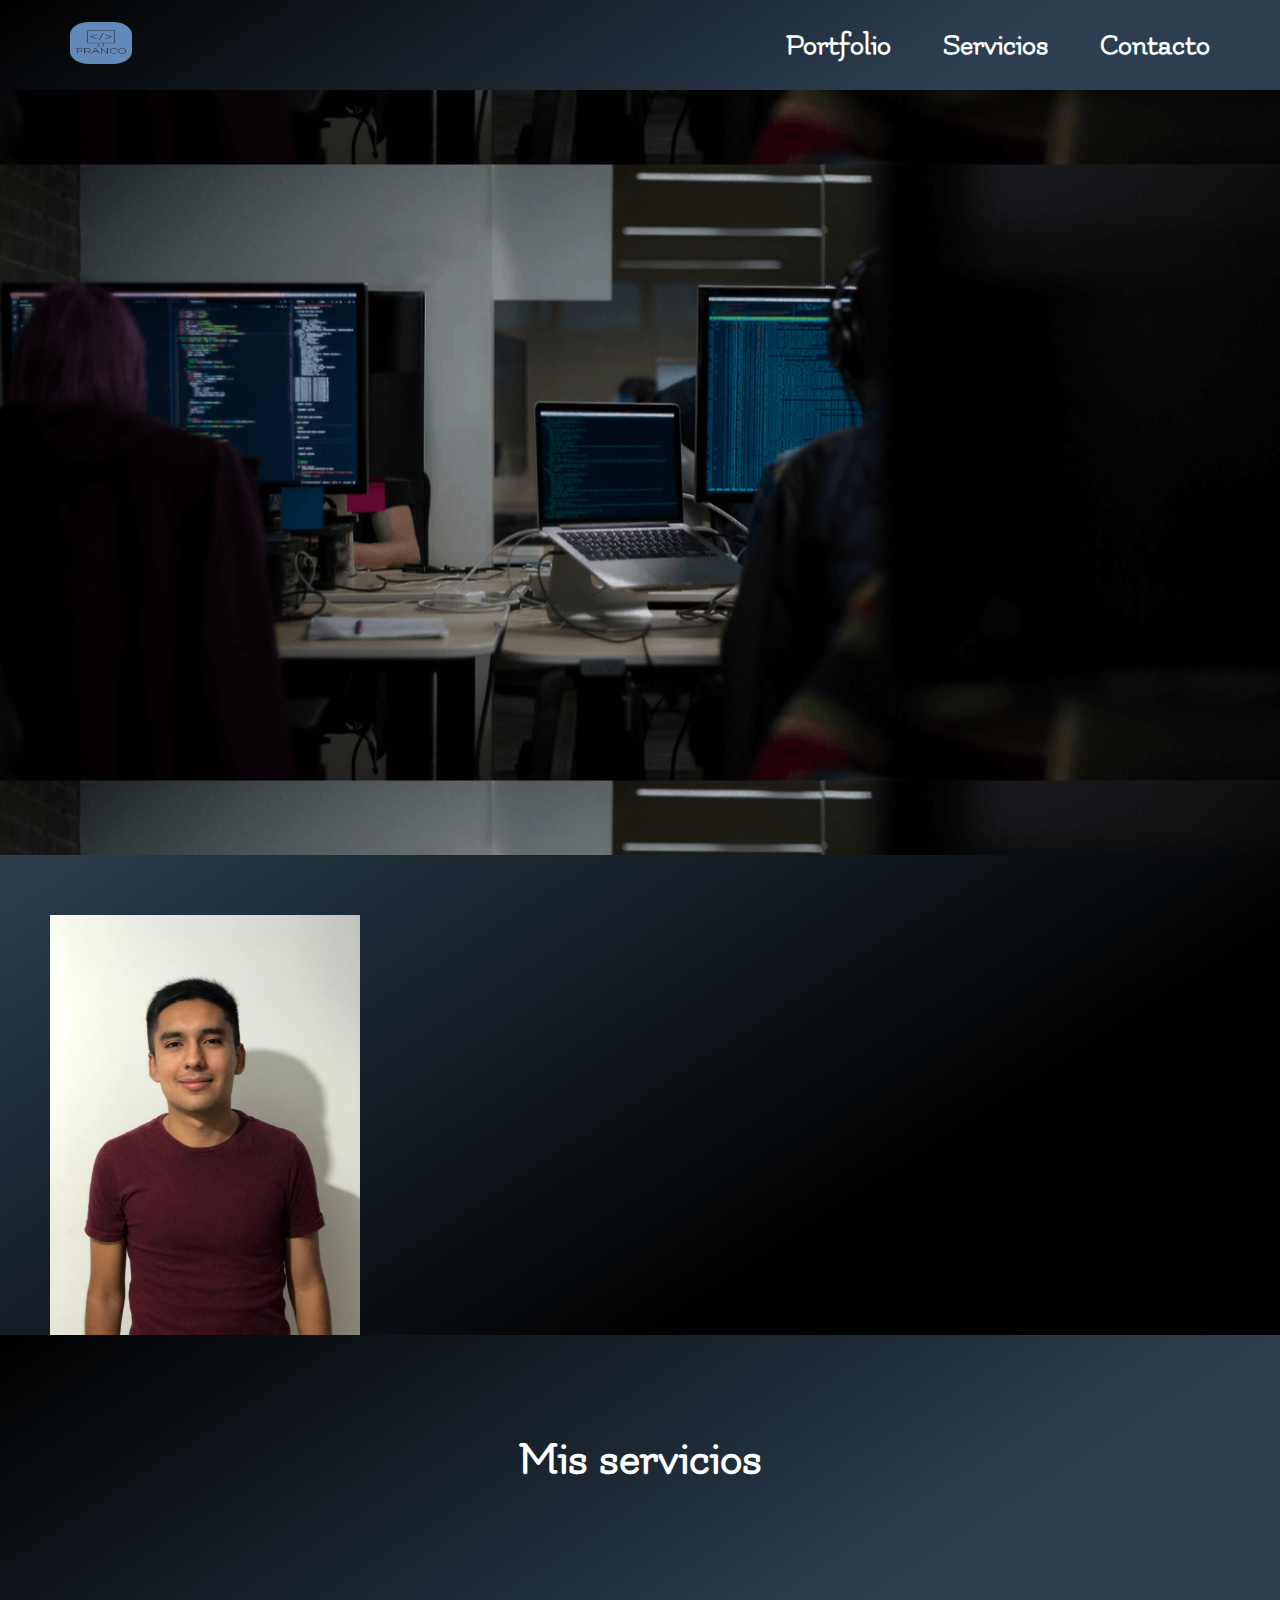
<file: index.html>
<!DOCTYPE html>
<html lang="en">
  <head>
    <meta charset="UTF-8" />
    <meta http-equiv="X-UA-Compatible" content="IE=edge" />
    <meta name="viewport" content="width=device-width, initial-scale=1.0" />
    <title>Franco</title>

    <!-- link header -->
    <script defer src="./scripts/cms.js"></script>

    <link rel="stylesheet" href="./componentes/header/header.css" />
    <script defer src="./componentes/header/header.js"></script>

    <link rel="stylesheet" href="./componentes/form/form.css" />
    <script defer src="./componentes/form/form.js"></script>

    <link rel="stylesheet" href="./componentes/footer/footer.css" />
    <script defer src="./componentes/footer/footer.js"></script>

    <link rel="stylesheet" href="./styles/index.css" />
    <script defer src="./scripts/index.js"></script>
  </head>

  <body>
    <header class="header"></header>

    <section class="welcome">
      <div class="welcome__content">
        <h1 class="welcome__title"></h1>
        <h2 class="welcome__subtitle"></h2>
      </div>
    </section>

    <section class="aboutme">
      <div class="aboutme__content">
        <div class="aboutme__content-img">
          <img src="./images/yoo.jpeg" alt="yo" class="aboutme__img" />
        </div>
        <div class="aboutme__content-text">
          <h2 class="aboutme__h2"></h2>
          <p class="aboutme__p"></p>
        </div>
      </div>
    </section>

    <section class="services">
      <div class="services__content">
        <h2 class="services__title">Mis servicios</h2>
        <div class="services__template-content">
          <!-- aca voy a poner el template cards, por eso no tiene nada -->
        </div>
        <template id="services__template">
          <div class="services__card">
            <img src="" alt="" class="services__img" />
            <div class="services__card-info">
              <h3 class="services__card-title"></h3>
              <p class="services__card-parrafo"></p>
            </div>
          </div>
        </template>
      </div>
    </section>

    <section class="form"></section>

    <section class="footer"></section>
  </body>
</html>
</file>
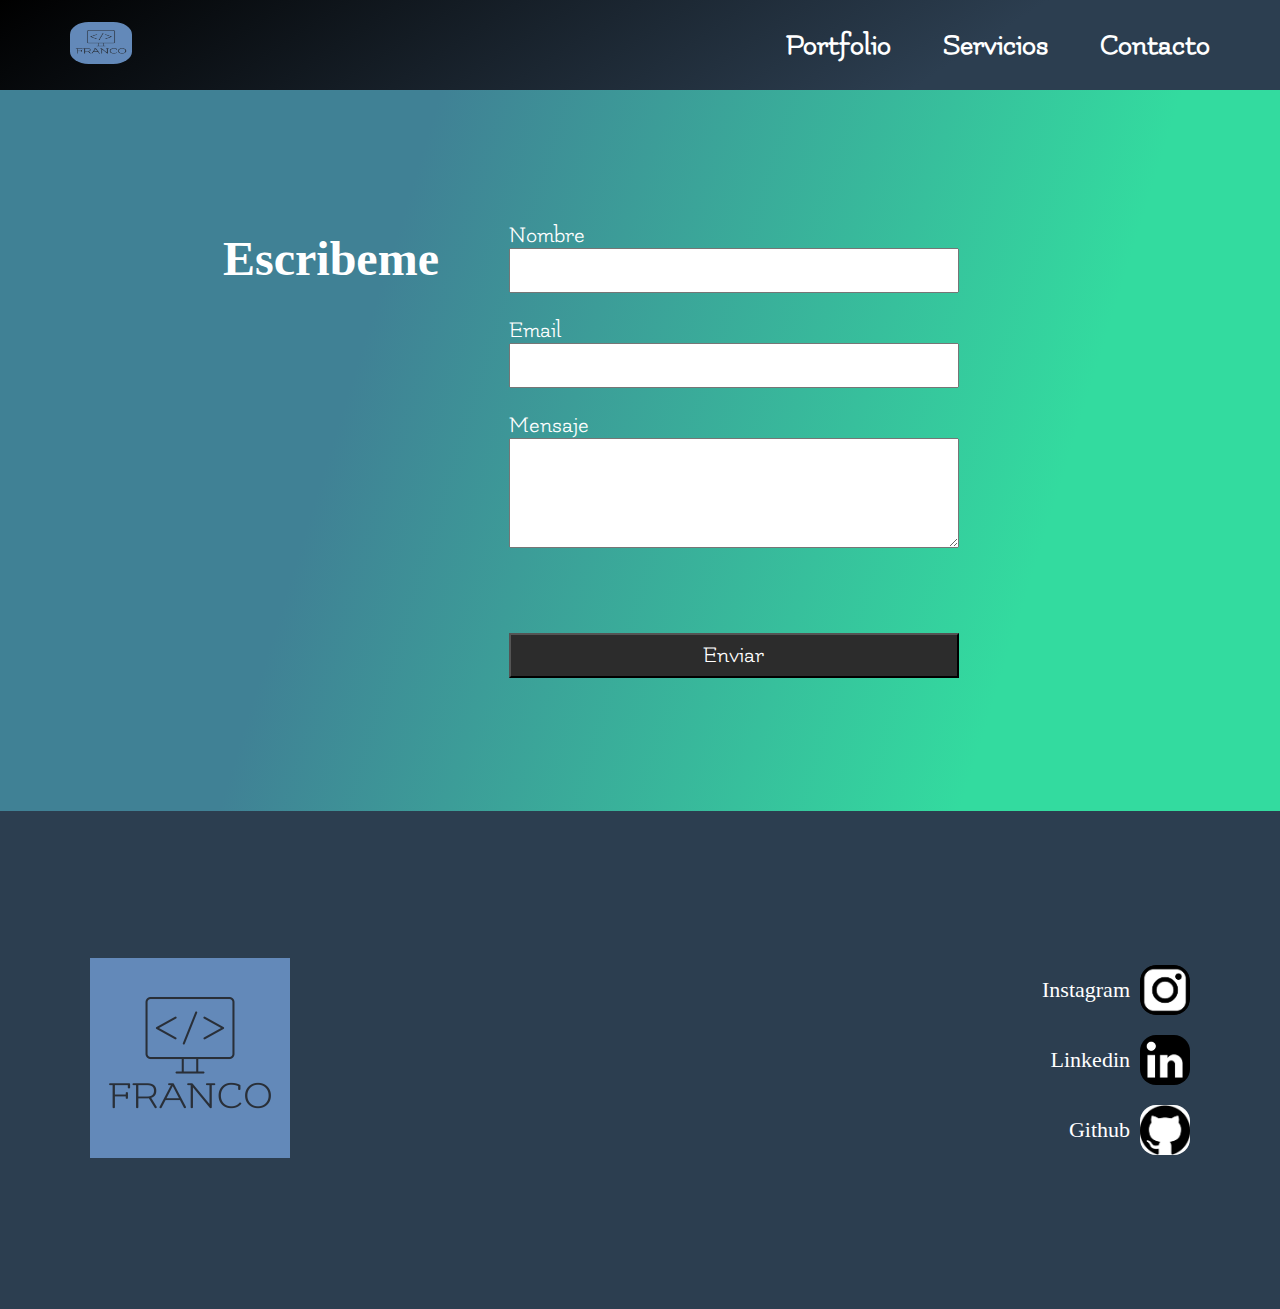
<file: contacto.html>
<!DOCTYPE html>
<html lang="en">
  <head>
    <meta charset="UTF-8" />
    <meta http-equiv="X-UA-Compatible" content="IE=edge" />
    <meta name="viewport" content="width=device-width, initial-scale=1.0" />
    <title>Contacto</title>

    <!-- link header -->

    <link rel="stylesheet" href="./componentes/header/header.css" />
    <script defer src="./componentes/header/header.js"></script>

    <link rel="stylesheet" href="./componentes/form/form.css" />
    <script defer src="./componentes/form/form.js"></script>

    <link rel="stylesheet" href="./componentes/footer/footer.css" />
    <script defer src="./componentes/footer/footer.js"></script>

    <link rel="stylesheet" href="./styles/contacto.css" />
    <script defer src="./scripts/contacto.js"></script>
  </head>

  <body>
    <header class="header"></header>

    <section class="form"></section>

    <section class="footer"></section>
  </body>
</html>
</file>
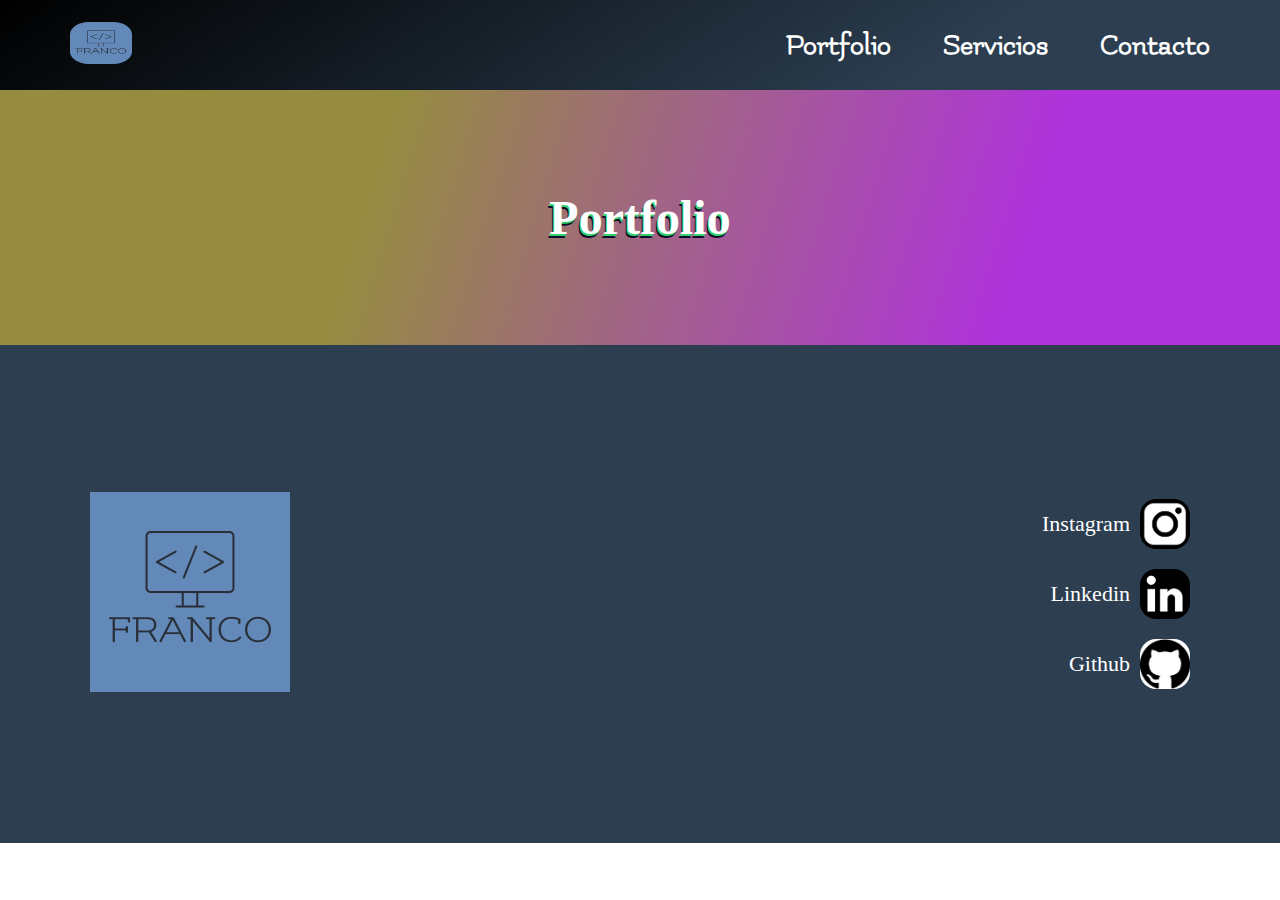
<file: portfolio.html>
<!DOCTYPE html>
<html lang="en">
  <head>
    <meta charset="UTF-8" />
    <meta http-equiv="X-UA-Compatible" content="IE=edge" />
    <meta name="viewport" content="width=device-width, initial-scale=1.0" />
    <title>Franco</title>

    <!-- link header -->
    <script defer src="./scripts/cms.js"></script>

    <link rel="stylesheet" href="./componentes/header/header.css" />
    <script defer src="./componentes/header/header.js"></script>

    <link rel="stylesheet" href="./componentes/footer/footer.css" />
    <script defer src="./componentes/footer/footer.js"></script>

    <link rel="stylesheet" href="./styles/portfolio.css" />
    <script defer src="./scripts/portfolio.js"></script>
  </head>

  <body>
    <header class="header"></header>

    <section class="portfolio">
      <div class="portfolio__content">
        <h2 class="portfolio__title">Portfolio</h2>
        <div class="portfolio__template-content">
          <!-- aca voy a poner el template cards, por eso no tiene nada -->
        </div>
        <template id="portfolio__template">
          <div class="portfolio__card">
            <img src="" alt="" class="portfolio__img" />
            <div class="portfolio__card-info">
              <h3 class="portfolio__card-title"></h3>
              <p class="portfolio__card-parrafo"></p>
              <div class="portfolio__card-content-link">
                <a target="_BLANK" href="" class="portfolio__card-url"
                  >Ver más...</a
                >
              </div>
            </div>
          </div>
        </template>
      </div>
    </section>

    <section class="footer"></section>
  </body>
</html>
</file>
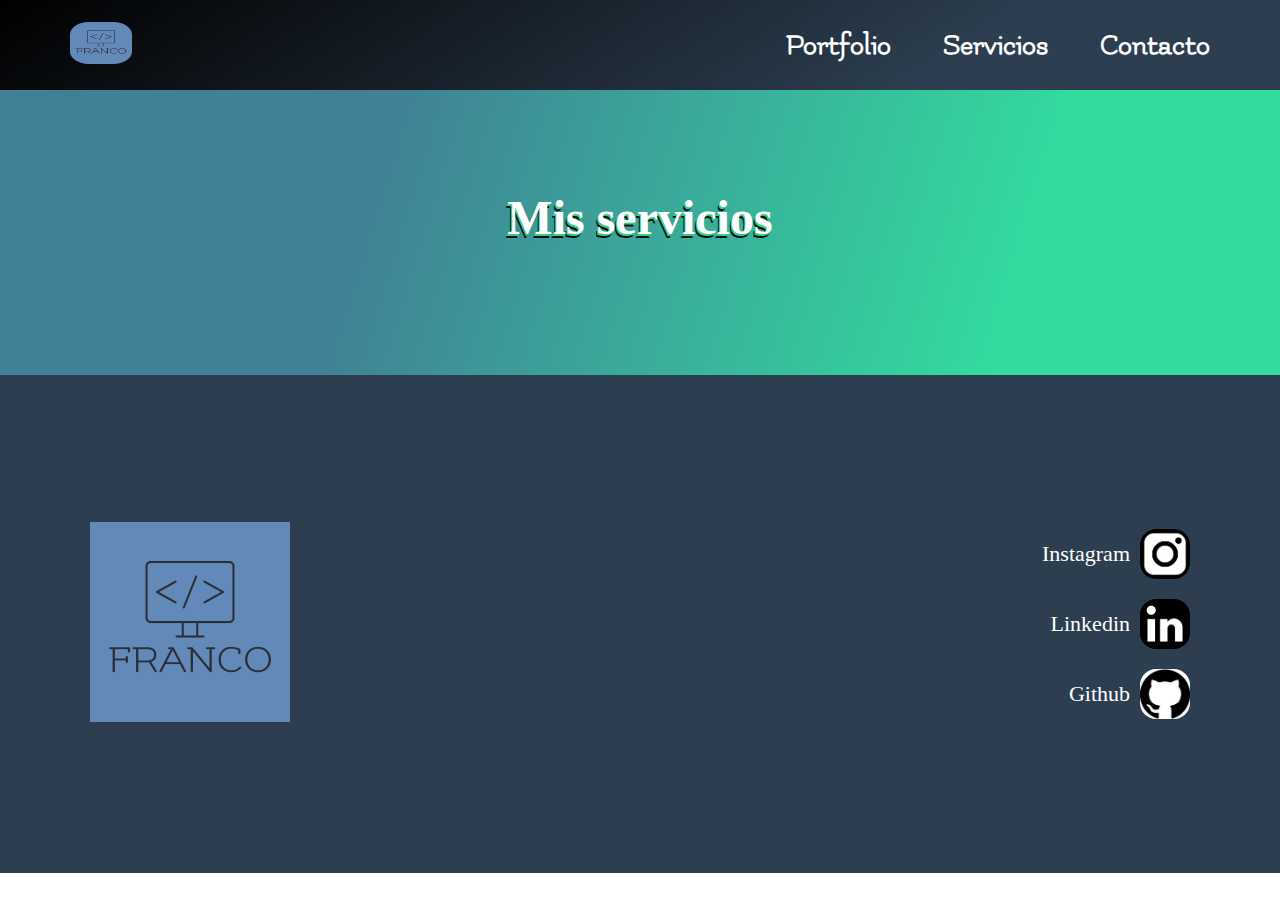
<file: servicios.html>
<!DOCTYPE html>
<html lang="en">
  <head>
    <meta charset="UTF-8" />
    <meta http-equiv="X-UA-Compatible" content="IE=edge" />
    <meta name="viewport" content="width=device-width, initial-scale=1.0" />
    <title>Franco</title>

    <!-- link header -->
    <script defer src="./scripts/cms.js"></script>

    <link rel="stylesheet" href="./componentes/header/header.css" />
    <script defer src="./componentes/header/header.js"></script>

    <link rel="stylesheet" href="./componentes/footer/footer.css" />
    <script defer src="./componentes/footer/footer.js"></script>

    <link rel="stylesheet" href="./styles/servicios.css" />
    <script defer src="./scripts/servicios.js"></script>
  </head>

  <body>
    <header class="header"></header>

    <section class="services">
      <div class="services__content">
        <h2 class="services__title">Mis servicios</h2>
        <div class="services__template-content">
          <!-- aca voy a poner el template cards, por eso no tiene nada -->
        </div>
        <template id="services__template">
          <div class="services__card">
            <img src="" alt="" class="services__img" />
            <div class="services__card-info">
              <h3 class="services__card-title"></h3>
              <p class="services__card-parrafo"></p>
            </div>
          </div>
        </template>
      </div>
    </section>

    <section class="footer"></section>
  </body>
</html>
</file>
<file: componentes/header/header.css>
@import url("https://fonts.googleapis.com/css2?family=Flamenco&display=swap");
.header__content {
  padding: 20px;
  background: linear-gradient(147deg, #000000 0%, rgb(44, 62, 80) 74%);
  height: 90px;
  width: 100%;
  display: flex;
  flex-direction: row;
  justify-content: space-between;
  align-items: center;
}
@media (min-width: 761px) {
}
.header__logo {
  width: 62px;
  height: 42px;
  border-radius: 30%;
}
@media (min-width: 761px) {
  .header__logo-content {
    margin-left: 50px;
  }
}

.header-comp__hamburger-logo {
  height: 40px;
  width: 40px;
  cursor: pointer;
}
@media (min-width: 761px) {
  .header-comp__hamburger-menu {
    display: none;
  }
}
.header-comp__window-menu {
  padding: 22px 20px 20px 20px;
  display: flex;
  flex-direction: column;
  position: absolute;
  top: 0;
  right: 0;
  left: 0;
  background: linear-gradient(147deg, #000000 0%, rgb(44, 62, 80) 70%);
  height: 100vh;
  display: none;
}
.header__logo--close {
  height: 40px;
  width: 40px;
  cursor: pointer;
}
.header-comp__window-close {
  text-align: end;
}
.header-comp__window-menu-link {
  margin-top: 100px;
  display: flex;

  align-items: center;
  gap: 80px;
  justify-content: center;
  justify-content: space-between;
  flex-direction: column;
}
.header__nav-link--window-open {
  font-weight: bolder;
  font-size: 40px;
  font-family: "Flamenco";
  color: white;
  cursor: pointer;
  text-decoration: none;
}
.header-comp__menu-desktop {
  display: flex;
  margin-right: 50px;
  display: none;
}
@media (min-width: 761px) {
  .header-comp__menu-desktop {
    display: inherit;
  }
}
.header-comp__links-container {
  display: flex;
  flex-direction: row;
  gap: 52px;
}
.header__nav-link {
  font-size: 30px;
  font-family: "Flamenco";
  font-weight: bolder;
  color: white;
  cursor: pointer;
  text-decoration: none;
}
</file>
<file: componentes/form/form.css>
.contact {
  padding: 33px;
  background: linear-gradient(147deg, rgb(44, 62, 80) 0%, #000000 70%);
  color: white;
  display: flex;
  flex-direction: column;
  align-items: center;
}
@media (min-width: 761px) {
  .contact {
    flex-direction: row;
    align-items: flex-start;
  }
}
.contact__form {
  width: 100%;
  max-width: 360px;
  display: flex;
  flex-direction: column;
  gap: 25px;
}
.contact__label {
  font-size: 24px;
  font-family: "Flamenco";
}
@media (min-width: 761px) {
  .contact__form {
    margin: 100px 191px 100px 0px;
    min-width: 250px;
    max-width: 450px;
  }
}

.contact__title .contact__label .contact__input {
  font-size: 13px;
}
.contact__title {
  font-size: 48px;
  margin: 50px 0 27px 0;
}
@media (min-width: 761px) {
  .contact__title {
    margin: 108px 70px 0px 190px;
  }
}

.contact__input {
  height: 45px;
}
.contact__input-textarea {
  height: 110px;
}

label {
  display: flex;
  flex-direction: column;
}
.contact__submit-container {
  margin-top: 60px;
}
.contact__submit-button {
  color: white;
  background-color: rgba(44, 44, 44, 1);
  width: 100%;
  font-size: 24px;
  height: 45px;
  font-family: "Flamenco";
}
</file>
<file: componentes/footer/footer.css>
.footer__content {
    padding: 147px 90px;
    background: rgb(44, 62, 80);
    display: flex;
    flex-direction: column;
    align-items: center;
    justify-content: center;
    gap: 40px;
  }
  
  @media (min-width: 761px) {
    .footer__content {
      flex-direction: row;
      justify-content: space-between;
    }
  }
  .footer__redes-content {
    display: flex;
    flex-direction: column;
    gap: 20px;
  }
  .footer__redes {
    display: flex;
    text-decoration: none;
    color: white;
    align-items: center;
    justify-content: space-between;
  
    gap: 10px;
  }
  .footer__redes-txt {
    flex-grow: 1;
    text-align: end;
    font-size: 22px;
  }
  .footer__redes-img {
    border-radius: 16px;
    height: 50px;
    width: 50px;
  }
</file>
<file: styles/index.css>
@import url("https://fonts.googleapis.com/css2?family=Flamenco&display=swap");
* {
  box-sizing: border-box;
}
body {
  margin: 0;
  font-family: "Poppins", "Flamenco", sans-serif;
}

/* WELCOME CONTENT */
.welcome__content {
  background: url(../images/indexbackgr.png);
  height: 85vh;
  width: 100%;
  overflow: auto;
  background-position: center;
  display: flex;
  flex-direction: column;
  justify-content: center;
  align-items: center;
}
.welcome__title {
  color: white;
  font-size: 48px;
  text-shadow: -1px 2px 0 #34d16e, -2px 4px 0 #0a0e27;
}
.welcome__subtitle {
  color: white;
  font-size: 32px;
  text-shadow: -0.5px 1px 0 #34d16e, -1px 2px 0 #0a0e27;
}

/* ABOUT ME CONTENT */

.aboutme__content {
  background: linear-gradient(147deg, rgb(44, 62, 80) 0%, #000000 70%);
  display: flex;
  flex-direction: column;
  padding: 60px 32px 100px 32px;
}
.aboutme__content-img {
  display: none;
}
@media (min-width: 761px) {
  .aboutme__content {
    flex-direction: row;
    padding: 60px 60px 0px 50px;
    gap: 50px;
  }
  .aboutme__content-img {
    display: inherit;
  }
}

.aboutme__img {
  width: 310px;
  height: 420px;
}
.aboutme__h2 {
  text-align: center;
  color: white;
  font-size: 32px;
  margin: 0;
  font-weight: 800;
}
.aboutme__p {
  margin-top: 50px;
  color: white;
  font-size: 20px;
  line-height: 1.5;
  font-weight: 600;
}
@media (min-width: 761px) {
  .aboutme__h2 {
    font-size: 36px;
  }
  .aboutme__p {
    margin-top: 20px;
    font-size: 21px;
    line-height: 1.3;
    margin-bottom: 0px;
  }
}
@media (min-width: 961px) {
  .aboutme__h2 {
    font-size: 48px;
  }
  .aboutme__p {
    margin-top: 25px;
    font-size: 24px;
    line-height: 1.6;
  }
}

/* SERVICES CONTENT  */

.services__content {
  background: linear-gradient(147deg, #000000 0%, rgb(44, 62, 80) 74%);
  display: flex;
  flex-direction: column;
  justify-content: center;
  align-items: center;
  padding: 60px 50px;
}
.services__title {
  color: white;
  font-size: 48px;
  font-weight: 800;
  text-align: center;
  margin-bottom: 60px;
}
.services__template-content {
  display: grid;
  gap: 40px;
}
@media (min-width: 761px) {
  .services__title {
    margin-bottom: 70px;
  }
  .services__content {
    padding: 60px 70px;
  }
  .services__template-content {
    grid-template-columns: 1fr 1fr 1fr;
  }
}
.services__card {
  border: 3px solid white;
  border-radius: 5px;
  max-width: 350px;
  text-align: center;
  color: white;
  box-shadow: rgb(130 120 130) 5px 5px 10px;
  min-width: 190px;
}
.services__img {
  width: 100%;
  height: 255px;
  object-fit: fill;
}

.services__card-info {
  padding: 10px 15px;
}
.services__card-title {
  font-size: 30px;
}
.services__card-parrafo {
  font-size: 24px;
}

/* FOOTER CSS PARA COPIAR */
</file>
<file: styles/contacto.css>
* {
  box-sizing: border-box;
}
body {
  margin: 0;
  padding: 0;
}

@media (min-width: 761px) {
  .contact {
    background: linear-gradient(
      107.17deg,
      #408195 29.35%,
      rgba(0, 210, 135, 0.8) 78.73%
    );
  }
}
</file>
<file: styles/portfolio.css>
* {
  box-sizing: border-box;
}
body {
  margin: 0;
  padding: 0;
}
.portfolio__content {
  background: linear-gradient(147deg, rgb(44, 62, 80) 0%, rgb(0, 0, 0) 74%);
  display: flex;
  flex-direction: column;
  justify-content: center;
  align-items: center;
  padding: 60px 50px;
}
.portfolio__title {
  font-size: 48px;
  color: white;
  text-shadow: -1px 2px 0 #34d16e, -2px 4px 0 #0a0e27;
}

.portfolio__template-content {
  display: grid;
  gap: 40px;
}

.portfolio__card {
  border: 3px solid white;
  border-radius: 5px;
  max-width: 350px;
  text-align: center;
  color: white;
  box-shadow: rgb(130 120 130) 5px 5px 10px;
  min-width: 190px;
}
@media (min-width: 761px) {
  .portfolio__template-content {
    grid-template-columns: 1fr 1fr 1fr;
    gap: 30px;
  }
  .portfolio__content {
    padding-left: 40px;
    padding-right: 40px;
  }
}
.portfolio__img {
  width: 100%;
  height: 255px;
  object-fit: fill;
}
.portfolio__card-info {
  padding: 10px 15px;
}
.portfolio__card-title {
  font-size: 30px;
}
.portfolio__card-parrafo {
  font-size: 24px;
}
.portfolio__card-content-link {
  width: 100%;
  text-align: end;
}
.portfolio__card-url {
  font-size: 20px;
  color: lightslategray;
}

@media (min-width: 761px) {
  .portfolio__content {
    background: linear-gradient(
      107.17deg,
      #958c40 29.35%,
      rgba(156, 0, 210, 0.8) 78.73%
    );
  }
  .portfolio__card-url {
    color: black;
  }
}
</file>
<file: styles/servicios.css>
* {
  box-sizing: border-box;
}
body {
  margin: 0;
  padding: 0;
}
.services__content {
  background: linear-gradient(147deg, #000000 0%, rgb(44, 62, 80) 74%);
  display: flex;
  flex-direction: column;
  justify-content: center;
  align-items: center;
  padding: 60px 50px;
}
.services__title {
  color: white;
  font-size: 48px;
  font-weight: 800;
  text-align: center;
  margin-bottom: 60px;
  text-shadow: -1px 2px 0 #34d16e, -2px 4px 0 #0a0e27;
}
.services__template-content {
  display: grid;
  gap: 40px;
}
@media (min-width: 761px) {
  .services__title {
    margin-bottom: 70px;
  }
  .services__content {
    padding: 60px 70px;
  }
  .services__template-content {
    grid-template-columns: 1fr 1fr 1fr;
  }
}
.services__card {
  border: 3px solid white;
  border-radius: 5px;
  max-width: 350px;
  text-align: center;
  color: white;
  box-shadow: rgb(130 120 130) 5px 5px 10px;
  min-width: 190px;
}
.services__img {
  width: 100%;
  height: 255px;
  object-fit: fill;
}

.services__card-info {
  padding: 10px 15px;
}
.services__card-title {
  font-size: 30px;
}
.services__card-parrafo {
  font-size: 24px;
}

@media (min-width: 761px) {
  .services__content {
    background: linear-gradient(
      107.17deg,
      #408195 29.35%,
      rgba(0, 210, 135, 0.8) 78.73%
    );
  }
}
</file>
